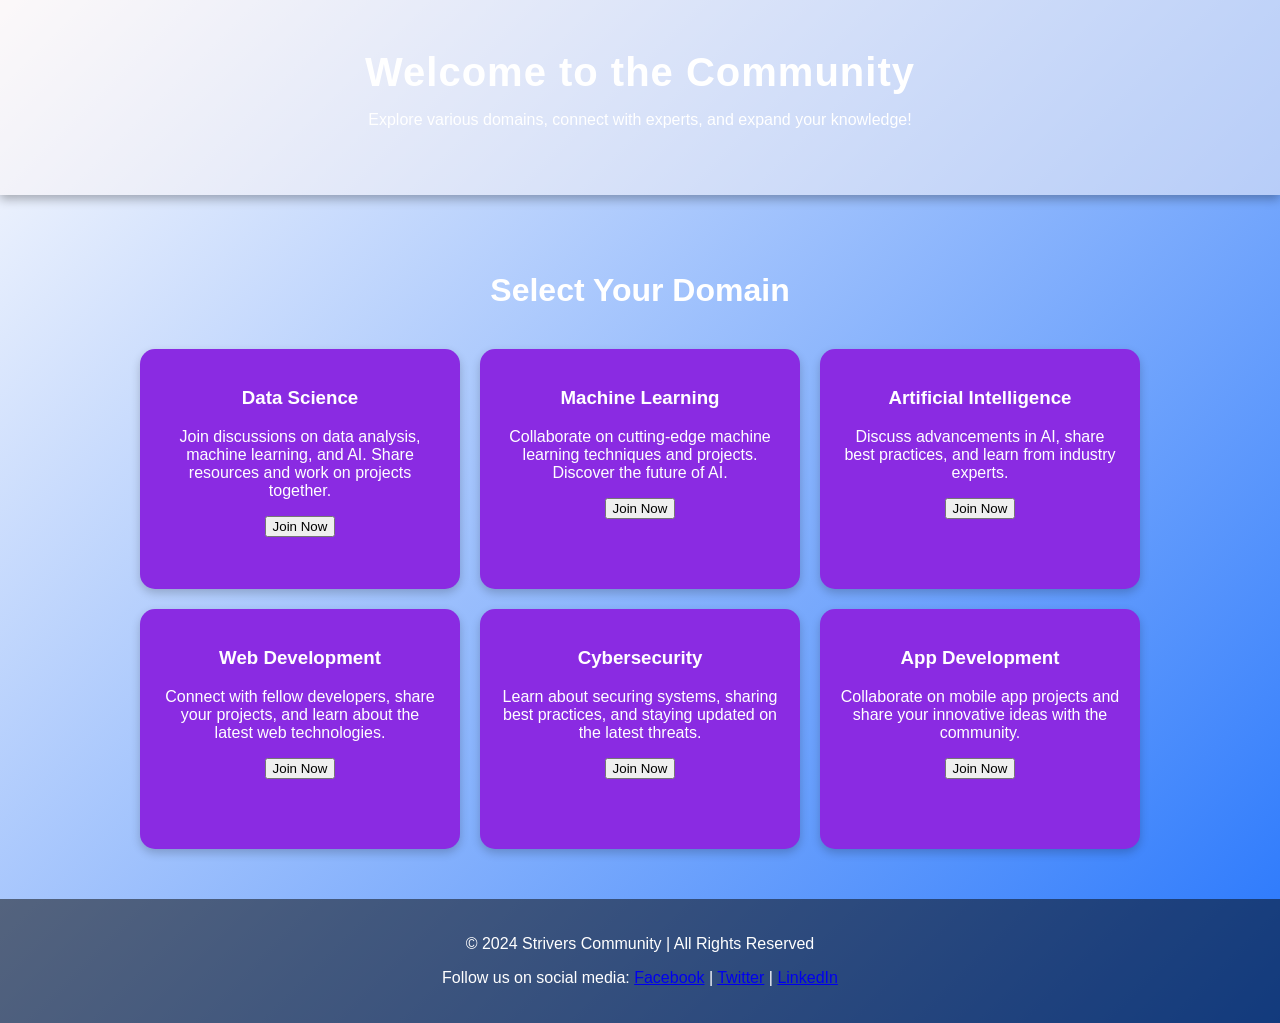
<file: community.html>
<!DOCTYPE html>
<html lang="en">

<head>
    <meta charset="UTF-8">
    <meta name="viewport" content="width=device-width, initial-scale=1.0">
    <title>Strivers Community Page</title>
    <link rel="stylesheet" href="style.css">
</head>

<body>
    <!-- Loading animation -->
    <div id="loading-screen">
        <div class="logo-animation">SC</div>
    </div>

    <header>
        <h1 class="kinetic">Welcome to the Community</h1>
        <p>Explore various domains, connect with experts, and expand your knowledge!</p>
    </header>

    <section id="domains">
        <h2>Select Your Domain</h2>
        <div class="domain-container">
            <div class="domain-card" style="animation-delay: 0s;">
                <h3>Data Science</h3>
                <p>Join discussions on data analysis, machine learning, and AI. Share resources and work on projects together.</p>
                <button>Join Now</button>
            </div>
            <div class="domain-card" style="animation-delay: 0.1s;">
                <h3>Machine Learning</h3>
                <p>Collaborate on cutting-edge machine learning techniques and projects. Discover the future of AI.</p>
                <button>Join Now</button>
            </div>
            <div class="domain-card" style="animation-delay: 0.2s;">
                <h3>Artificial Intelligence</h3>
                <p>Discuss advancements in AI, share best practices, and learn from industry experts.</p>
                <button>Join Now</button>
            </div>
            <div class="domain-card" style="animation-delay: 0.3s;">
                <h3>Web Development</h3>
                <p>Connect with fellow developers, share your projects, and learn about the latest web technologies.</p>
                <button>Join Now</button>
            </div>
            <div class="domain-card" style="animation-delay: 0.4s;">
                <h3>Cybersecurity</h3>
                <p>Learn about securing systems, sharing best practices, and staying updated on the latest threats.</p>
                <button>Join Now</button>
            </div>
            <div class="domain-card" style="animation-delay: 0.5s;">
                <h3>App Development</h3>
                <p>Collaborate on mobile app projects and share your innovative ideas with the community.</p>
                <button>Join Now</button>
            </div>
        </div>
    </section>

    <footer>
        <p>&copy; 2024 Strivers Community | All Rights Reserved</p>
        <p>Follow us on social media: 
            <a href="#">Facebook</a> | 
            <a href="#">Twitter</a> | 
            <a href="#">LinkedIn</a>
        </p>
    </footer>

    <script src="script.js"></script>
</body>

</html>
</file>
<file: style.css>
/* General Styles */
body {
    font-family: Arial, sans-serif;
    margin: 0;
    padding: 0;
    background: linear-gradient(135deg, #fdfcfd 0%, #2575fc 100%);
    color: #fff;
    overflow-x: hidden;
}

/* Loading Animation */
#loading-screen {
    position: fixed;
    top: 0;
    left: 0;
    width: 100%;
    height: 100%;
    background-color: rgba(0, 0, 0, 0.8);
    display: flex;
    justify-content: center;
    align-items: center;
    z-index: 9999;
    animation: fadeOut 1.5s ease-out forwards 2s; /* Disappears after 2s */
}

.logo-animation {
    font-size: 4em;
    color: white;
    font-weight: bold;
    animation: logoBounce 2s infinite;
}

@keyframes logoBounce {
    0%, 100% {
        transform: translateY(0);
    }
    50% {
        transform: translateY(-20px);
    }
}

/* Header Styles with Kinetic Typography */
header {
    text-align: center;
    padding: 50px 20px;
    background: rgba(252, 245, 245, 0.5);
    box-shadow: 0px 4px 10px rgba(0, 0, 0, 0.3);
}

header h1 {
    font-size: 2.5em;
    margin: 0;
    animation: kineticText 3s ease-in-out forwards;
}

@keyframes kineticText {
    0% {
        letter-spacing: -10px;
        opacity: 0;
    }
    100% {
        letter-spacing: 1px;
        opacity: 1;
    }
}

/* Domains Section */
#domains {
    padding: 50px 20px;
    text-align: center;
}

#domains h2 {
    margin-bottom: 40px;
    font-size: 2em;
    animation: slideInFromLeft 1.5s ease-out forwards;
}

@keyframes slideInFromLeft {
    from {
        transform: translateX(-100%);
    }
    to {
        transform: translateX(0);
    }
}

.domain-container {
    display: flex;
    flex-wrap: wrap;
    justify-content: center;
    gap: 20px;
}

.domain-card {
    background: #8a2be2;
    color: white;
    border-radius: 15px;
    padding: 20px;
    width: 280px;
    min-height: 200px;
    box-shadow: 0px 4px 10px rgba(0, 0, 0, 0.2);
    transition: transform 0.6s cubic-bezier(0.6, -0.28, 0.74, 0.05);
    opacity: 0;
    animation: fadeInUp 1.2s ease-in-out forwards;
}

.domain-card:hover {
    transform: scale(1.05) rotate(-2deg);
}

@keyframes fadeInUp {
    from {
        opacity: 0;
        transform: translateY(20px);
    }
    to {
        opacity: 1;
        transform: translateY(0);
    }
}

/* Footer Styles */
footer {
    background: rgba(0, 0, 0, 0.5);
    text-align: center;
    padding: 20px 0;
}

/* Animations */
@keyframes fadeOut {
    to {
        opacity: 0;
        visibility: hidden;
    }
}

@keyframes logoBounce {
    0%, 100% {
        transform: translateY(0);
    }
    50% {
        transform: translateY(-20px);
    }
}

@media (max-width: 768px) {
    .domain-container {
        flex-direction: column;
        align-items: center;
    }

    .domain-card {
        width: 90%; /* Full width on smaller screens */
    }
}
</file>
